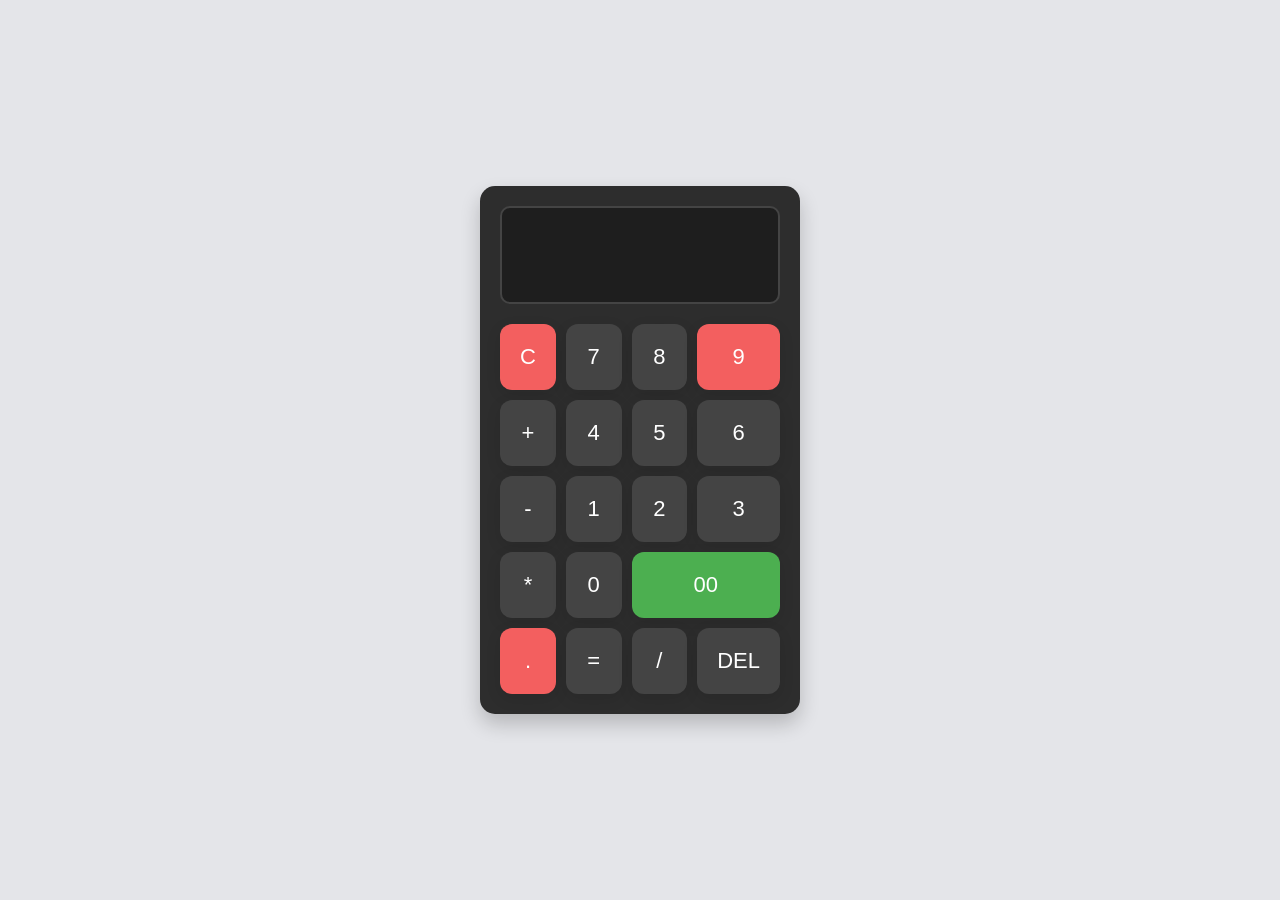
<file: index.html>
<!DOCTYPE html>
<html lang="en">
<head>
  <meta charset="UTF-8" />
  <meta name="viewport" content="width=device-width, initial-scale=1.0"/>
  <title>Simple Calculator</title>
  <link rel="stylesheet" href="calc.css" />
</head>
<body>
  <div class="calculator">
    <input type="text" id="display" disabled />
    <div class="buttons">
      <button onclick="clearDisplay()">C</button>
      <button onclick="appendToDisplay('7')">7</button>
      <button onclick="appendToDisplay('8')">8</button>
      <button onclick="appendToDisplay('9')">9</button>
      <button onclick="appendToDisplay('+')">+</button>

      <button onclick="appendToDisplay('4')">4</button>
      <button onclick="appendToDisplay('5')">5</button>
      <button onclick="appendToDisplay('6')">6</button>
      <button onclick="appendToDisplay('-')">-</button>

      <button onclick="appendToDisplay('1')">1</button>
      <button onclick="appendToDisplay('2')">2</button>
      <button onclick="appendToDisplay('3')">3</button>
      <button onclick="appendToDisplay('*')">*</button>

      <button onclick="appendToDisplay('0')">0</button>
      <button onclick="appendToDisplay('00')">00</button>
      <button onclick="appendToDisplay('.')">.</button>
      <button onclick="calculateResult()">=</button>
      <button onclick="appendToDisplay('/')">/</button>
      <button onclick ="delete last character()">DEL</button>
    </div>
  </div>
  <script src="calc.javascript.js"></script>
</body>
</html>
</file>
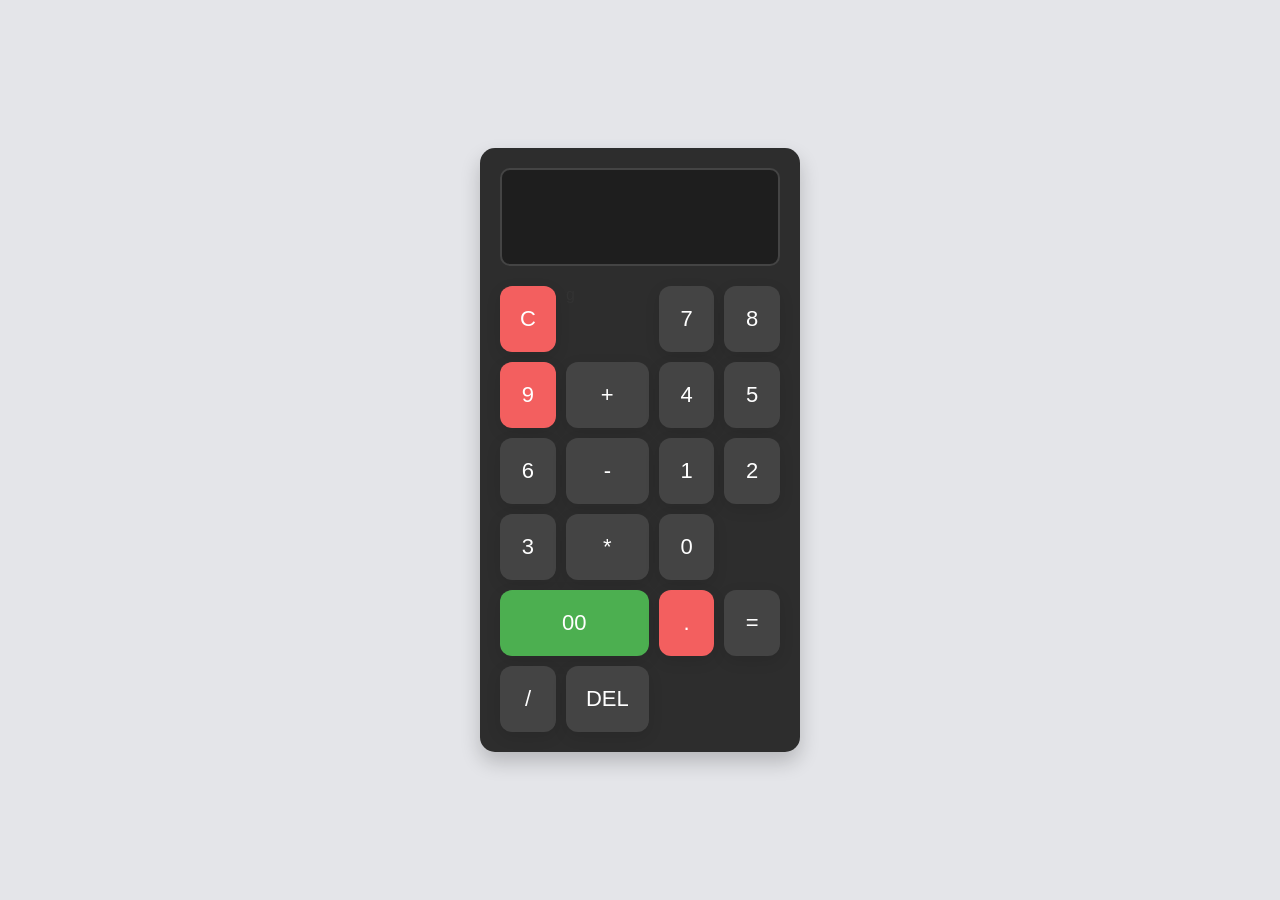
<file: calc.html>
<!DOCTYPE html>
<html lang="en">
<head>
  <meta charset="UTF-8" />
  <meta name="viewport" content="width=device-width, initial-scale=1.0"/>
  <title>Simple Calculator</title>
  <link rel="stylesheet" href="calc.css" />
</head>
<body>
  <div class="calculator">
    <input type="text" id="display" disabled />
    <div class="buttons">
      <button onclick="clearDisplay()">C</button>g
      <button onclick="appendToDisplay('7')">7</button>
      <button onclick="appendToDisplay('8')">8</button>
      <button onclick="appendToDisplay('9')">9</button>
      <button onclick="appendToDisplay('+')">+</button>

      <button onclick="appendToDisplay('4')">4</button>
      <button onclick="appendToDisplay('5')">5</button>
      <button onclick="appendToDisplay('6')">6</button>
      <button onclick="appendToDisplay('-')">-</button>

      <button onclick="appendToDisplay('1')">1</button>
      <button onclick="appendToDisplay('2')">2</button>
      <button onclick="appendToDisplay('3')">3</button>
      <button onclick="appendToDisplay('*')">*</button>

      <button onclick="appendToDisplay('0')">0</button>
      <button onclick="appendToDisplay('00')">00</button>
      <button onclick="appendToDisplay('.')">.</button>
      <button onclick="calculateResult()">=</button>
      <button onclick="appendToDisplay('/')">/</button>
      <button onclick ="delete last character()">DEL</button>
    </div>
  </div>
  <script src="calc.javascript.js"></script>
</body>
</html>
</file>
<file: calc.css>
body {
    font-family: 'Arial', sans-serif;
    background-color: #e4e5e9;
    display: flex;
    justify-content: center;
    align-items: center;
    height: 100vh;
    margin: 0;
    color: #333;
  }
  
 
  .calculator {
    background-color: #2d2d2d;
    border-radius: 15px;
    padding: 20px;
    box-shadow: 0 10px 20px rgba(0, 0, 0, 0.2);
    width: 280px;
  }
  
  
  #display {
    width: 100%;
    height: 98px;
    text-align: right;
    font-size: 32px;
    padding: 10px;
    margin-bottom: 20px;
    border: 2px solid #444;
    border-radius: 10px;
    background-color: #1e1e1e;
    color: white;
    box-sizing: border-box;
    letter-spacing: 1px;
    transition: all 0.3s;
  }
  
  #display:focus {
    outline: none;
  }
  
  
  .buttons {
    display: grid;
    grid-template-columns: repeat(4, 1fr);
    grid-gap: 10px;
  }
  
  
  button {
    background-color: #444;
    border: none;
    border-radius: 12px;
    font-size: 22px;
    color: white;
    padding: 20px;
    cursor: pointer;
    transition: background-color 0.3s, transform 0.1s;
    box-shadow: 0 5px 15px rgba(0, 0, 0, 0.1);
  }
  
  button:hover {
    background-color: #666;
  }
  
  button:active {
    transform: scale(0.95);
  }
  
  button:focus {
    outline: none;
    box-shadow: 0 0 10px rgba(0, 200, 255, 0.5);
  }
  
 
  button:nth-child(1) { background-color: #f35f5f; } 
  button:nth-child(4) { background-color: #f35f5f; } 
  button:nth-child(16) { background-color: #f35f5f; } 
  
  
  button:nth-child(15) {
    background-color: #4caf50;
    grid-column: span 2; 
  }
  
 
  
  button:focus {
    outline: none;
  }
</file>
